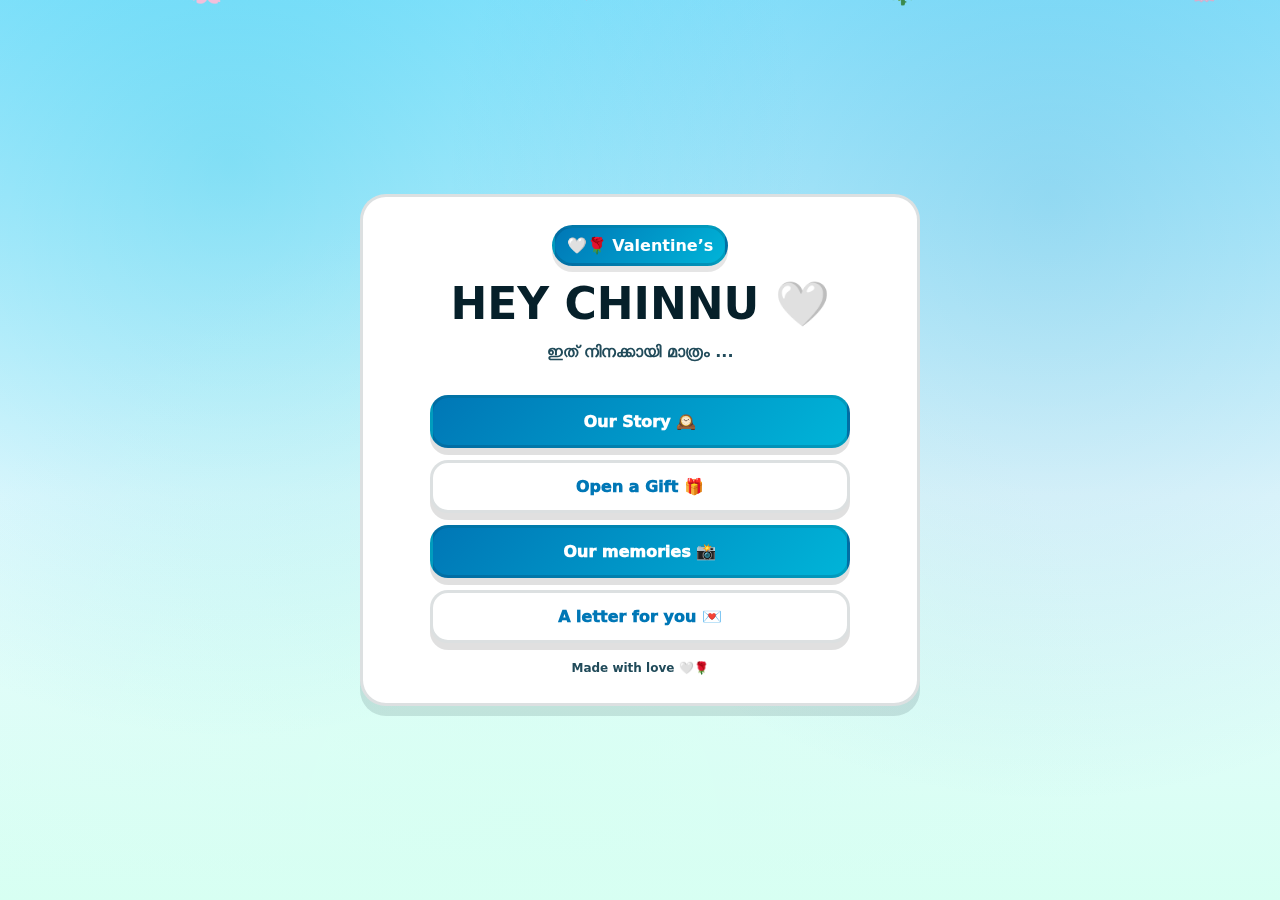
<file: index.html>
<!doctype html>
<html lang="en">
<head>
  <meta charset="utf-8" />
  <meta name="viewport" content="width=device-width, initial-scale=1, viewport-fit=cover" />
  <meta name="theme-color" content="#0a0a1a" />
  <meta name="apple-mobile-web-app-capable" content="yes">
  <meta name="apple-mobile-web-app-status-bar-style" content="black-translucent">
  <title>For Chinnu 🤍🌹</title>
  <link rel="stylesheet" href="style.css" />
</head>
<body>
  <div class="sky" aria-hidden="true">
    <div class="cloud c1"></div>
    <div class="cloud c2"></div>
    <div class="cloud c3"></div>
  </div>

  <div id="flowers" aria-hidden="true"></div>

  <main class="card home">
    <div class="badge">🤍🌹 Valentine’s</div>

    <h1 class="title">HEY CHINNU 🤍</h1>
    <p class="subtitle">
      ഇത് നിനക്കായി മാത്രം ...
    </p>

    <div class="button-grid">
      <a class="btn" href="story.html">Our Story 🕰️</a>
      <a class="btn btn-ghost" href="gift.html">Open a Gift 🎁</a>
      <a class="btn" href="gallery.html" id="memoriesLink">Our memories 📸</a>
      <a class="btn btn-ghost" href="notes.html">A letter for you 💌</a>
     
    </div>

    <p class="tiny">Made with love 🤍🌹</p>
  </main>

  <div id="toast" class="toast" role="status" aria-live="polite"></div>
<!-- Surprise Envelope Modal -->
<div id="envelopeModal" class="modal" aria-hidden="true">
  <div class="modal-backdrop" id="closeEnvelope"></div>

  <div class="envelope-wrap" role="dialog" aria-modal="true" aria-label="Surprise">
    <button class="modal-x" id="closeEnvelopeX" aria-label="Close">×</button>

    <div class="envelope" id="envelope">
      <div class="env-back"></div>
      <div class="env-paper">
        <div class="paper-text">I LOVE YOU BABY 🤍🌹</div>
      </div>
      <div class="env-front"></div>
      <div class="env-flap"></div>
      <div class="env-heart">❤</div>
    </div>

    <p class="hint">Tap the envelope to open 💌</p>
  </div>
</div>
  <script src="script.js"></script>
</body>
</html>
</file>
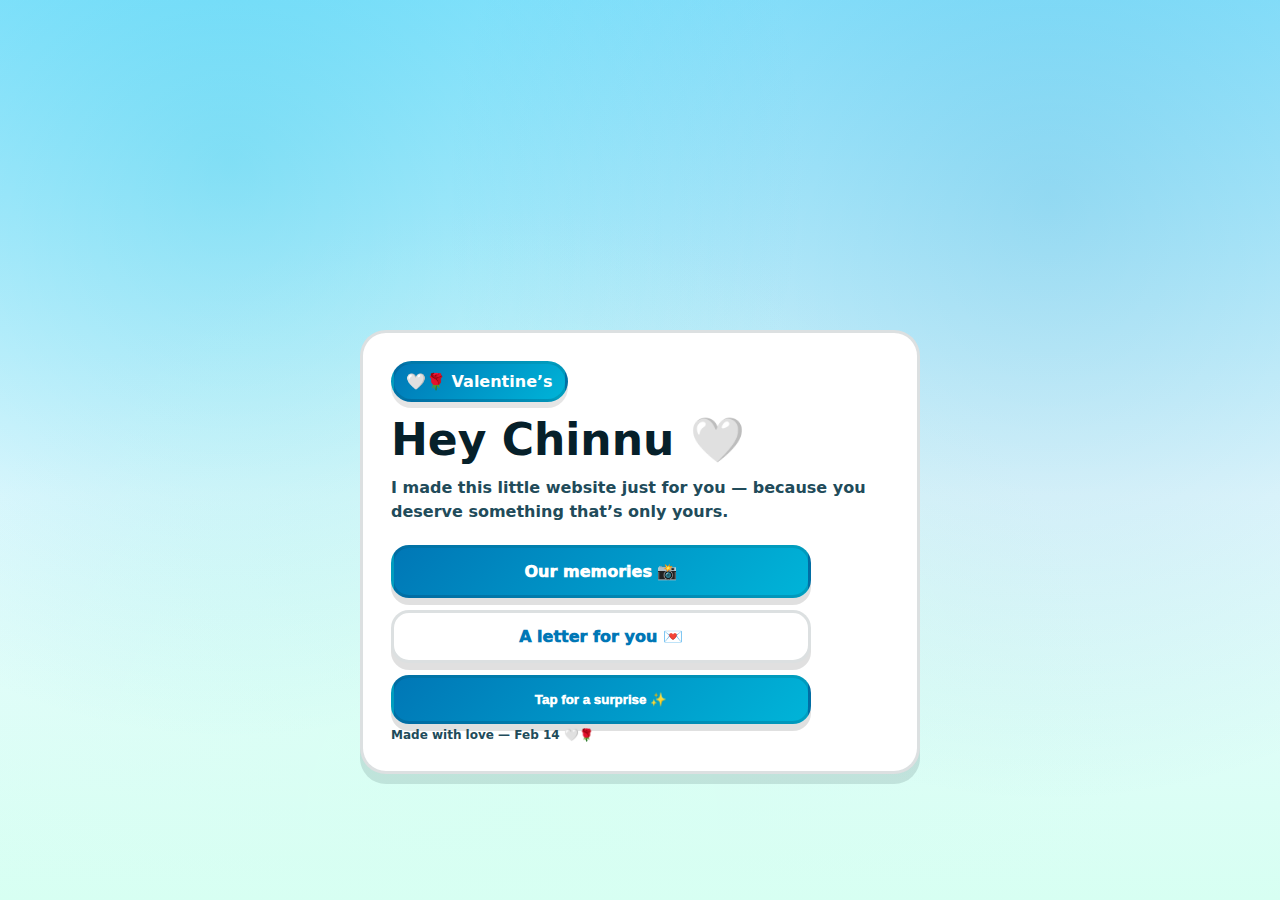
<file: gallery.html>
<!doctype html>
<html lang="en">
<head>
  <meta charset="utf-8" />
  <meta name="viewport" content="width=device-width, initial-scale=1" />
  <title>For Chinnu 🤍🌹</title>
  <link rel="stylesheet" href="style.css" />
</head>
<body>
  <div class="bg-petals" aria-hidden="true"></div>

  <main class="card">
    <div class="badge">🤍🌹 Valentine’s</div>

    <h1>Hey Chinnu 🤍</h1>
    <p class="subtitle">
      I made this little website just for you — because you deserve something that’s only yours.
    </p>

    <div class="button-grid">
      <a class="btn" href="gallery.html">Our memories 📸</a>
      <a class="btn btn-ghost" href="notes.html">A letter for you 💌</a>
      <button class="btn" id="surpriseBtn" type="button">Tap for a surprise ✨</button>
    </div>

    <div class="footer">
      <span class="tiny">Made with love — Feb 14 🤍🌹</span>
    </div>
  </main>

  <div id="toast" class="toast" role="status" aria-live="polite"></div>

  <script src="script.js"></script>
</body>
</html>
</file>
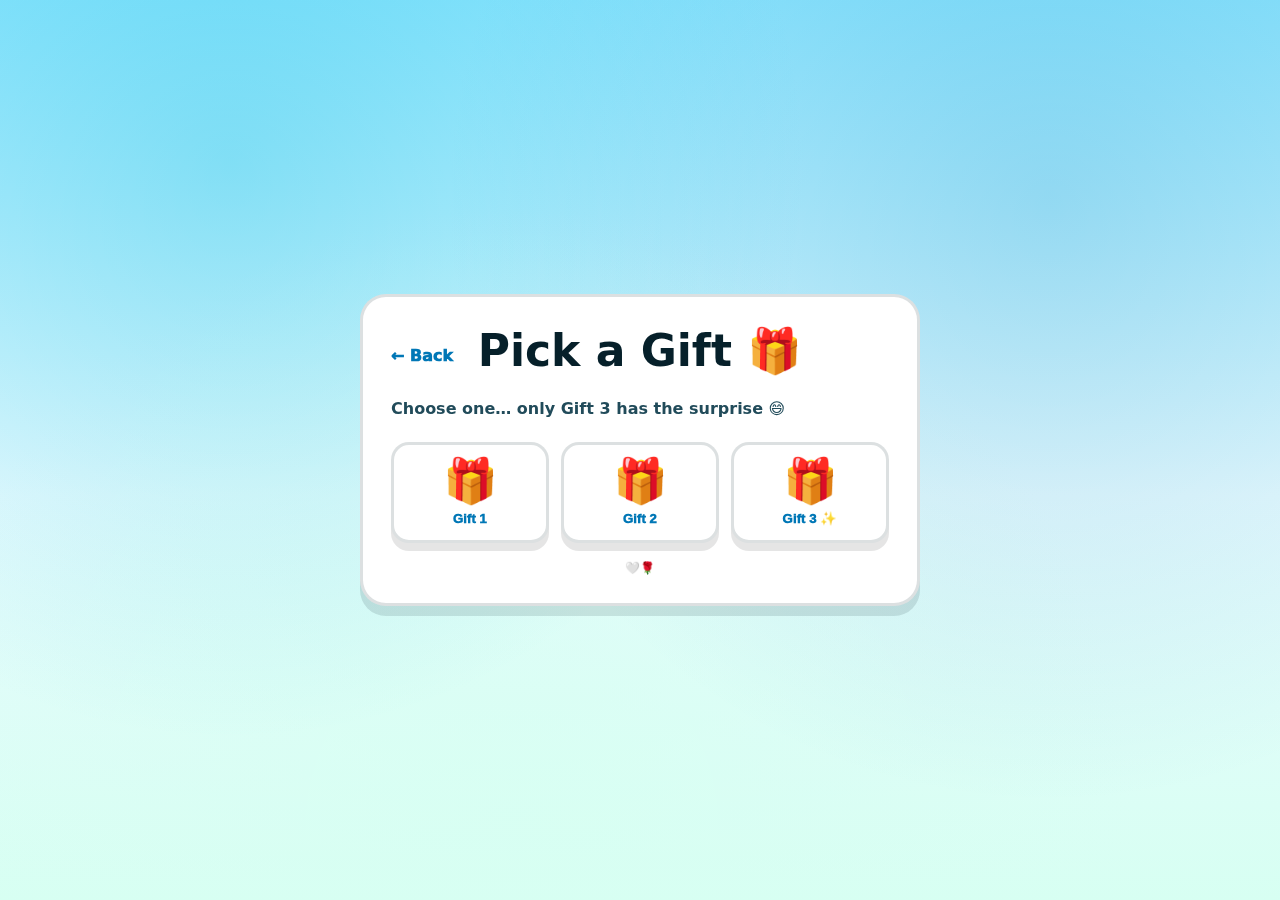
<file: gift.html>
<!doctype html>
<html lang="en">
<head>
  <meta charset="utf-8" />
  <meta name="viewport" content="width=device-width, initial-scale=1" />
  <title>Open a Gift 🎁</title>

  <link rel="preconnect" href="https://fonts.googleapis.com">
  <link rel="preconnect" href="https://fonts.gstatic.com" crossorigin>
  <link href="https://fonts.googleapis.com/css2?family=Noto+Sans+Malayalam:wght@400;700;900&display=swap" rel="stylesheet">

  <link rel="stylesheet" href="style.css" />
</head>
<body>
  <div class="sky" aria-hidden="true">
    <div class="cloud c1"></div>
    <div class="cloud c2"></div>
    <div class="cloud c3"></div>
  </div>

  <div id="flowers" aria-hidden="true"></div>

  <main class="card">
    <div class="topbar">
      <a class="link" href="index.html">← Back</a>
      <h1>Pick a Gift 🎁</h1>
      <span></span>
    </div>

    <p class="subtitle">Choose one… only <b>Gift 3</b> has the surprise 😄</p>

    <div class="gifts" id="gifts">
      <button class="gift" data-g="1" type="button">
        <div class="gift-box">🎁</div>
        <div class="gift-label">Gift 1</div>
      </button>

      <button class="gift" data-g="2" type="button">
        <div class="gift-box">🎁</div>
        <div class="gift-label">Gift 2</div>
      </button>

      <button class="gift gift-special" data-g="3" type="button">
        <div class="gift-box">🎁</div>
        <div class="gift-label">Gift 3 ✨</div>
      </button>
    </div>

    <div class="gift-result" id="giftResult" hidden>
      <h2 id="giftTitle">💝</h2>
      <p id="giftText" class="subtitle"></p>

      <!-- ONLY for Gift 3 -->
      <button class="btn" id="openGiftSurprise" type="button" hidden>Open Surprise 💌</button>

      <div style="height:10px"></div>
      <button class="btn btn-ghost" id="giftAgain" type="button">Try again ✨</button>
    </div>

    <p class="tiny">🤍🌹</p>
  </main>

  <!-- Envelope Popup -->
  <div class="modal" id="giftEnvelopeModal" aria-hidden="true">
    <div class="modal-backdrop" id="closeGiftEnvelope"></div>

    <div class="modal-card">
      <button class="modal-x" id="closeGiftEnvelopeX" type="button">×</button>

      <div class="envelope" id="giftEnvelope">
        <div class="env-top"></div>
        <div class="env-paper">
          <div class="env-text">I LOVE YOU BABY 🤍🌹</div>
        </div>
        <div class="env-bottom"></div>
        <div class="env-seal">💗</div>
      </div>

      <p class="tiny center">Tap the envelope 💌</p>
    </div>
  </div>

  <div id="toast" class="toast" role="status" aria-live="polite"></div>
  <script src="gift.js"></script>
</body>
</html>
</file>
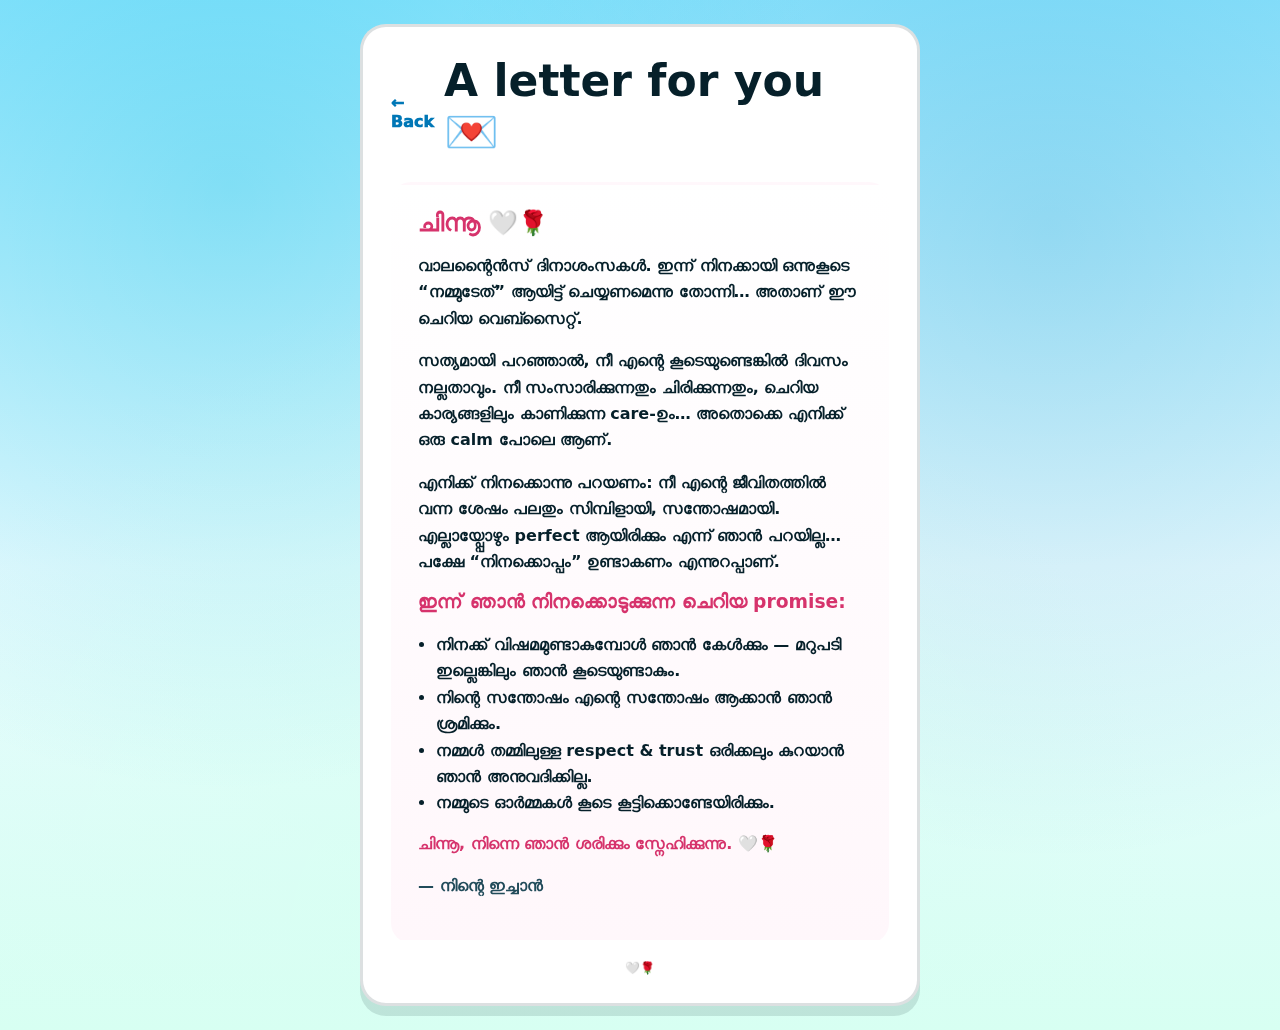
<file: notes.html>
<!doctype html>
<html lang="en">
<head>
  <meta charset="utf-8" />
  <meta name="viewport" content="width=device-width, initial-scale=1" />
  <title>A Letter for Chinnu 💌</title>
  <link rel="stylesheet" href="style.css" />
</head>
<body>
  <div class="sky" aria-hidden="true">
    <div class="cloud c1"></div>
    <div class="cloud c2"></div>
    <div class="cloud c3"></div>
  </div>

  <div id="flowers" aria-hidden="true"></div>

  <main class="card">
    <div class="topbar">
      <a class="link" href="index.html">← Back</a>
      <h1>A letter for you 💌</h1>
      <span></span>
    </div>

    <div class="note">
      <h2>ചിന്നൂ 🤍🌹</h2>

      <p>
        വാലന്റൈൻസ് ദിനാശംസകൾ.
        ഇന്ന് നിനക്കായി ഒന്നുകൂടെ “നമ്മുടേത്” ആയിട്ട് ചെയ്യണമെന്നു തോന്നി… അതാണ് ഈ ചെറിയ വെബ്സൈറ്റ്.
      </p>

      <p>
        സത്യമായി പറഞ്ഞാൽ, നീ എന്റെ കൂടെയുണ്ടെങ്കിൽ ദിവസം നല്ലതാവും.
        നീ സംസാരിക്കുന്നതും ചിരിക്കുന്നതും, ചെറിയ കാര്യങ്ങളിലും കാണിക്കുന്ന care-ഉം…
        അതൊക്കെ എനിക്ക് ഒരു calm പോലെ ആണ്.
      </p>

      <p>
        എനിക്ക് നിനക്കൊന്നു പറയണം: നീ എന്റെ ജീവിതത്തിൽ വന്ന ശേഷം പലതും സിമ്പിളായി, സന്തോഷമായി.
        എല്ലായ്പ്പോഴും perfect ആയിരിക്കും എന്ന് ഞാൻ പറയില്ല… പക്ഷേ
        “നിനക്കൊപ്പം” ഉണ്ടാകണം എന്നുറപ്പാണ്.
      </p>

      <h3>ഇന്ന് ഞാൻ നിനക്കൊടുക്കുന്ന ചെറിയ promise:</h3>
      <ul>
        <li>നിനക്ക് വിഷമമുണ്ടാകുമ്പോൾ ഞാൻ കേൾക്കും — മറുപടി ഇല്ലെങ്കിലും ഞാൻ കൂടെയുണ്ടാകും.</li>
        <li>നിന്റെ സന്തോഷം എന്റെ സന്തോഷം ആക്കാൻ ഞാൻ ശ്രമിക്കും.</li>
        <li>നമ്മൾ തമ്മിലുള്ള respect & trust ഒരിക്കലും കുറയാൻ ഞാൻ അനുവദിക്കില്ല.</li>
        <li>നമ്മുടെ ഓർമ്മകൾ കൂടെ കൂട്ടിക്കൊണ്ടേയിരിക്കും.</li>
      </ul>

      <p class="ending">ചിന്നൂ, നിന്നെ ഞാൻ ശരിക്കും സ്നേഹിക്കുന്നു. 🤍🌹</p>
      <p class="sign">— നിന്റെ ഇച്ചാൻ</p>
    </div>

    <p class="tiny">🤍🌹</p>
  </main>

  <script src="script.js"></script>
</body>
</html>
</file>
<file: style.css>
:root{
  /* Ocean background */
  --bgSky1:#8fe6ff;      /* light aqua sky */
  --bgSky2:#e8fbff;      /* soft mist */
  --bgPink:#d7fff2;      /* sea-foam instead of pink */

  /* UI colors */
  --card:#ffffff;        /* keep white for readable text */
  --text:#06202a;        /* deep navy text */
  --muted:#214b5a;

  /* Ocean accents (replaces red) */
  --red:#0077b6;         /* ocean blue */
  --red2:#00b4d8;        /* bright aqua */

  --border:rgba(6,32,42,.14);
  --shadow: 0 10px 0 rgba(6,32,42,.12);
  --radius: 26px;
}

*{ box-sizing:border-box; }

body{
  margin:0;
  min-height:100vh;
  font-family: ui-rounded, "Comic Neue", "Baloo 2", system-ui, -apple-system, Segoe UI, Roboto, Arial, sans-serif;
  color:var(--text);
  background:
  radial-gradient(circle at 18% 18%, rgba(0,180,216,.25) 0%, transparent 45%),
  radial-gradient(circle at 82% 22%, rgba(0,119,182,.18) 0%, transparent 48%),
  radial-gradient(circle at 40% 92%, rgba(215,255,242,.75) 0%, transparent 55%),
  linear-gradient(var(--bgSky1), var(--bgSky2) 55%, var(--bgPink));
  overflow-x: hidden;
  display:grid;
  place-items:center;
  padding:24px;
}

/* Animated Sky */
.sky{
  position: fixed;
  inset: 0;
  z-index: 0;
  pointer-events:none;
}

.cloud{
  position:absolute;
  width: 240px;
  height: 86px;
  background: #fff;
  border: 3px solid var(--border);
  border-radius: 999px;
  filter: drop-shadow(0 12px 0 rgba(0,0,0,.06));
  opacity: .95;
}
.cloud::before, .cloud::after{
  content:"";
  position:absolute;
  background:#fff;
  border: 3px solid var(--border);
  border-radius: 999px;
}
.cloud::before{
  width: 96px; height: 96px;
  left: 34px; top: -38px;
}
.cloud::after{
  width: 128px; height: 128px;
  left: 110px; top: -58px;
}

.c1{ top: 12%; left: -300px; animation: drift 26s linear infinite; }
.c2{ top: 24%; left: -380px; animation: drift 38s linear infinite; transform: scale(.85); opacity:.85; }
.c3{ top: 7%;  left: -460px; animation: drift 52s linear infinite; transform: scale(.7); opacity:.75; }

@keyframes drift{
  from { transform: translateX(0) scale(1); }
  to   { transform: translateX(calc(100vw + 700px)) scale(1); }
}

/* Falling flowers */
#flowers{
  position: fixed;
  inset: 0;
  pointer-events:none;
  z-index: 1;
}

.flower{
  position: absolute;
  top: -40px;
  will-change: transform;
  animation-name: fall, sway;
  animation-timing-function: linear, ease-in-out;
  animation-iteration-count: 1, infinite;
}

@keyframes fall{
  to { transform: translateY(110vh) rotate(360deg); }
}
@keyframes sway{
  0%,100% { margin-left: 0; }
  50%     { margin-left: 40px; }
}

/* Content card */
.card{
  position: relative;
  z-index: 2;
  width:min(560px, 100%);
  background: var(--card);
  border: 3px solid var(--border);
  border-radius: var(--radius);
  box-shadow: var(--shadow);
  padding: 28px;
}
.card.wide{ width:min(980px, 100%); }

/* Home centered */
.card.home{
  text-align: center;
  display: flex;
  flex-direction: column;
  align-items: center;
}

.badge{
  display:inline-flex;
  align-items:center;
  gap:8px;
  font-weight:900;
  color:#fff;
  background: linear-gradient(135deg, var(--red), var(--red2));
  padding:8px 12px;
  border-radius: 999px;
  border: 3px solid var(--border);
  box-shadow: 0 6px 0 rgba(0,0,0,.10);
  margin-bottom: 12px;
}

h1{
  margin:0 0 10px;
  font-size: clamp(28px, 4vw, 44px);
}
.subtitle{
  margin:0 0 22px;
  color:var(--muted);
  line-height:1.45;
  font-weight: 600;
}

.button-grid{
  display:grid;
  gap:12px;
  margin-top:10px;
  width: 100%;
  max-width: 420px;
}

.btn{
  display:inline-flex;
  align-items:center;
  justify-content:center;
  text-decoration:none;
  padding:14px 16px;
  border-radius: 18px;
  border: 3px solid var(--border);
  background: linear-gradient(135deg, var(--red), var(--red2));
  color:#fff;
  font-weight: 1000;
  cursor:pointer;
  box-shadow: 0 7px 0 rgba(0,0,0,.12);
  transition: transform .12s ease;
}
.btn:hover{ transform: translateY(-2px); }
.btn:active{ transform: translateY(2px); }

.btn-ghost{
  background: #fff;
  color: var(--red);
}

.tiny{
  margin:18px 0 0;
  font-size: 12px;
  color: var(--muted);
  text-align:center;
  font-weight:800;
}

/* Top bar */
.topbar{
  display:grid;
  grid-template-columns: 1fr auto 1fr;
  align-items:center;
  gap:10px;
  margin-bottom: 10px;
}
.link{
  color: var(--red);
  text-decoration:none;
  font-weight:1000;
}
.link:hover{ text-decoration:underline; }

/* Gallery */
.gallery{
  margin-top:16px;
  display:grid;
  grid-template-columns: repeat(auto-fit, minmax(180px, 1fr));
  gap:12px;
}
.gallery img{
  width:100%;
  aspect-ratio: 3 / 4;
  object-fit: cover;
  object-position: center top;
  border-radius: 18px;
  border: 3px solid var(--border);
  box-shadow: 0 8px 0 rgba(0,0,0,.10);
}

/* Mobile: show full portrait photos */
@media (max-width: 600px){
  .gallery{ grid-template-columns: repeat(2, 1fr); }
  .gallery img{
    aspect-ratio: 3 / 4;
    object-fit: cover;
    object-position: center top;
    background:#fff;
    display:block;
  }
}

/* ===== Slideshow (when music plays) ===== */
.slideshow-overlay{
  position: fixed;
  inset: 0;
  z-index: 3000;
  background: #000;
  display: flex;
  align-items: center;
  justify-content: center;
  opacity: 0;
  pointer-events: none;
  transition: opacity .6s ease;
}
.slideshow-overlay.active{
  opacity: 1;
  pointer-events: all;
}

.slideshow-overlay img{
  position: absolute;
  width: 70vw;
  max-width: 420px;
  aspect-ratio: 3 / 4;
  object-fit: cover;
  object-position: center top;
  border-radius: 16px;
  opacity: 0;
  transform: scale(1.04);
  transition: opacity 1s ease, transform 4s ease;
  box-shadow: 0 0 60px rgba(255,255,255,0.08);
}
.slideshow-overlay img.slide-active{
  opacity: 1;
  transform: scale(1);
}

.slideshow-caption{
  position: absolute;
  bottom: 40px;
  left: 0;
  right: 0;
  text-align: center;
  color: #fff;
  font-weight: 900;
  font-size: 22px;
  text-shadow: 0 2px 12px rgba(0,0,0,.7);
  opacity: 0;
  transition: opacity .8s ease;
  pointer-events: none;
}
.slideshow-overlay.active .slideshow-caption{
  opacity: 1;
}

.slideshow-counter{
  position: absolute;
  top: 20px;
  right: 24px;
  color: rgba(255,255,255,.6);
  font-weight: 800;
  font-size: 14px;
}

.slideshow-close{
  position: absolute;
  top: 16px;
  left: 16px;
  width: 48px;
  height: 48px;
  border-radius: 50%;
  border: 2px solid rgba(255,255,255,.3);
  background: rgba(0,0,0,.5);
  color: #fff;
  font-size: 24px;
  font-weight: 900;
  cursor: pointer;
  z-index: 10;
  display: grid;
  place-items: center;
  backdrop-filter: blur(4px);
  transition: background .2s;
}
.slideshow-close:hover{
  background: rgba(255,255,255,.2);
}

.slideshow-hearts{
  position: absolute;
  inset: 0;
  pointer-events: none;
  overflow: hidden;
}
.slideshow-hearts .s-heart{
  position: absolute;
  bottom: -40px;
  font-size: 20px;
  opacity: 0.5;
  animation: s-float 6s ease-in infinite;
}
@keyframes s-float{
  0%{ transform: translateY(0) rotate(0); opacity: .5; }
  100%{ transform: translateY(-110vh) rotate(45deg); opacity: 0; }
}

/* Note */
.note{
  margin-top: 14px;
  padding: 24px;
  border: 3px solid transparent;
  border-radius: 20px;
  background: linear-gradient(180deg, #ffffff, #fff7fb);
  position: relative;
  overflow: hidden;
  animation: note-glow 3s ease-in-out infinite;
}

/* Glowing border animation */
@keyframes note-glow{
  0%, 100%{ box-shadow: 0 0 15px rgba(255,75,130,.15), 0 8px 0 rgba(0,0,0,.08); border-color: rgba(255,75,130,.2); }
  50%{ box-shadow: 0 0 30px rgba(255,75,130,.35), 0 8px 0 rgba(0,0,0,.08); border-color: rgba(255,75,130,.5); }
}

/* Shimmer sweep across the note */
.note::before{
  content: '';
  position: absolute;
  top: 0; left: -100%;
  width: 100%; height: 100%;
  background: linear-gradient(90deg, transparent, rgba(255,255,255,.4), transparent);
  animation: note-shimmer 4s ease-in-out infinite;
  pointer-events: none;
  z-index: 0;
}
@keyframes note-shimmer{
  0%{ left: -100%; }
  50%{ left: 100%; }
  100%{ left: 100%; }
}

.note > *{ position: relative; z-index: 1; }

/* Pulsing title */
.note h2{
  margin: 0 0 10px;
  color: #d6336c;
  animation: note-pulse 2.5s ease-in-out infinite;
}
@keyframes note-pulse{
  0%, 100%{ transform: scale(1); }
  50%{ transform: scale(1.03); }
}

.note h3{
  margin-top: 14px;
  color: #d6336c;
  animation: note-pulse 3s ease-in-out infinite;
}

/* Paragraphs and list items fade in and float */
.note p, .note li{
  line-height: 1.65;
  font-weight: 700;
  animation: note-float 4s ease-in-out infinite;
}
.note p:nth-child(2){ animation-delay: 0s; }
.note p:nth-child(3){ animation-delay: 0.5s; }
.note p:nth-child(4){ animation-delay: 1s; }
.note li:nth-child(1){ animation-delay: 0.2s; }
.note li:nth-child(2){ animation-delay: 0.5s; }
.note li:nth-child(3){ animation-delay: 0.8s; }
.note li:nth-child(4){ animation-delay: 1.1s; }

@keyframes note-float{
  0%, 100%{ transform: translateY(0); }
  50%{ transform: translateY(-3px); }
}

.note ul{ margin: 10px 0 0; padding-left: 18px; }

/* Ending line with heartbeat */
.ending{
  margin-top: 14px;
  font-weight: 1000;
  color: #d6336c;
  animation: heartbeat 1.5s ease-in-out infinite;
}
@keyframes heartbeat{
  0%, 100%{ transform: scale(1); }
  14%{ transform: scale(1.05); }
  28%{ transform: scale(1); }
  42%{ transform: scale(1.03); }
}

.sign{
  margin-top: 6px;
  color: var(--muted);
  font-weight: 900;
  animation: note-float 3s ease-in-out infinite;
  animation-delay: 0.5s;
}

/* Toast */
.toast{
  position: fixed;
  left: 50%;
  bottom: 22px;
  transform: translateX(-50%);
  background: #fff;
  border: 3px solid var(--border);
  padding: 10px 14px;
  border-radius: 999px;
  box-shadow: 0 8px 0 rgba(0,0,0,.10);
  opacity: 0;
  pointer-events:none;
  transition: opacity .2s ease;
  font-weight:1000;
  color: var(--red);
  z-index: 3;
}
.toast.show{ opacity: 1; }

/* ===== Envelope Modal ===== */
.modal{
  position: fixed;
  inset: 0;
  display: none;
  z-index: 999;
}
.modal.show{ display: block; }

.modal-backdrop{
  position:absolute;
  inset:0;
  background: rgba(0,0,0,.25);
  backdrop-filter: blur(2px);
}

.envelope-wrap{
  position: relative;
  z-index: 1;
  width: min(420px, 92vw);
  margin: 18vh auto 0;
  text-align: center;
}

.modal-x{
  position:absolute;
  right: 0;
  top: -52px;
  width: 44px;
  height: 44px;
  border-radius: 999px;
  border: 3px solid var(--border);
  background: #fff;
  font-size: 22px;
  font-weight: 1000;
  cursor: pointer;
  box-shadow: 0 8px 0 rgba(0,0,0,.10);
}

.hint{
  margin-top: 14px;
  font-weight: 900;
  color: var(--muted);
}

.envelope{
  position: relative;
  overflow: hidden;   /* ✅ hide paper when closed */
  width: 320px;
  height: 210px;
  margin: 0 auto;
  cursor: pointer;
  transform: translateY(0);
  transition: transform .18s ease;
}
.envelope:active{ transform: translateY(2px); }

/* layers */
.env-back{
  position:absolute;
  inset:0;
  background: #fff;
  border: 3px solid var(--border);
  border-radius: 20px;
  box-shadow: 0 10px 0 rgba(0,0,0,.10);
  z-index: 1;
}

/* paper starts hidden */
.env-paper{
  position:absolute;
  left: 22px;
  right: 22px;
  bottom: 16px;
  height: 145px;
  background: #fff;
  border: 3px solid var(--border);
  border-radius: 16px;

  transform: translateY(500px);  /* ✅ hidden inside */
  transition: transform .55s ease;

  display:flex;
  align-items:center;
  justify-content:center;
  padding: 16px;

  z-index: 2;
}

.paper-text{
  font-weight: 1000;
  font-size: 22px;
  color: var(--red);
  letter-spacing: .5px;
}

/* front cover hides paper */
.env-front{
  position:absolute;
  inset:0;
  border-radius: 20px;
  overflow:hidden;          /* ✅ hides paper behind it */
  pointer-events:none;
  z-index: 3;
}
.env-front::before{
  content:"";
  position:absolute;
  left:0; right:0; bottom:0;
  height: 72%;
  background:
    linear-gradient(135deg, transparent 50%, rgba(255,59,107,.18) 50%) left,
    linear-gradient(225deg, transparent 50%, rgba(255,59,107,.18) 50%) right;
  background-size: 50% 100%;
  background-repeat:no-repeat;
}

/* flap above all */
.env-flap{
  position:absolute;
  left: 10px; right:10px;
  top: 10px;
  height: 115px;
  background: linear-gradient(135deg, rgba(255,59,107,.25), rgba(255,122,162,.18));
  border: 3px solid var(--border);
  border-bottom: none;
  border-radius: 18px 18px 14px 14px;
  transform-origin: top center;
  transform: rotateX(0deg);
  transition: transform .55s ease;
  z-index: 4;
}

/* heart seal */
.env-heart{
  position:absolute;
  left: 50%;
  bottom: 34px;
  transform: translateX(-50%);
  width: 44px;
  height: 44px;
  border-radius: 999px;
  background: linear-gradient(135deg, var(--red), var(--red2));
  border: 3px solid var(--border);
  display:grid;
  place-items:center;
  color:#fff;
  font-size: 20px;
  box-shadow: 0 8px 0 rgba(0,0,0,.10);
  z-index: 5;
}

/* open state */
.envelope.open .env-flap{ transform: rotateX(165deg); }
.envelope.open .env-paper{ transform: translateY(-14px); }

@media (max-width: 420px){
  .envelope{ width: 280px; height: 190px; }
  .paper-text{ font-size: 20px; }
}
.music-btn{
  position: fixed;
  right: 14px;
  bottom: 14px;
  z-index: 1000;
  border: 3px solid var(--border);
  background: #fff;
  border-radius: 999px;
  padding: 10px 14px;
  font-weight: 1000;
  cursor: pointer;
  box-shadow: 0 8px 0 rgba(0,0,0,.10);
}
#musicBtn{
  max-width: 260px;
  margin: 8px auto 14px;
}
/* ===== Timeline ===== */
.timeline{
  margin-top: 10px;
  position: relative;
  padding-left: 18px;
}
.timeline::before{
  content:"";
  position:absolute;
  left: 8px;
  top: 0;
  bottom: 0;
  width: 4px;
  border-radius: 999px;
  background: rgba(255,59,107,.35);
}
.t-item{
  display:grid;
  grid-template-columns: 18px 1fr;
  gap: 12px;
  margin: 14px 0;
}
.t-dot{
  width: 16px;
  height: 16px;
  border-radius: 999px;
  background: linear-gradient(135deg, var(--red), var(--red2));
  border: 3px solid var(--border);
  box-shadow: 0 6px 0 rgba(0,0,0,.10);
  margin-top: 10px;
}
.t-card{
  border: 3px solid var(--border);
  border-radius: 18px;
  padding: 14px;
  background: linear-gradient(180deg, #fff, #fff7fb);
  box-shadow: 0 8px 0 rgba(0,0,0,.06);
}
.t-date{
  font-weight: 1000;
  color: var(--red);
  margin-bottom: 6px;
}
.t-text{
  font-weight: 700;
  color: var(--text);
  line-height: 1.6;
}

/* ===== Gift game ===== */
.gifts{
  display:grid;
  grid-template-columns: repeat(3, 1fr);
  gap: 12px;
  margin-top: 8px;
}
.gift{
  border: 3px solid var(--border);
  border-radius: 18px;
  background: #fff;
  box-shadow: 0 8px 0 rgba(0,0,0,.10);
  padding: 14px 10px;
  cursor:pointer;
  transition: transform .12s ease;
}
.gift:hover{ transform: translateY(-2px); }
.gift:active{ transform: translateY(2px); }

.gift-box{
  font-size: 44px;
  line-height: 1;
}
.gift-label{
  margin-top: 8px;
  font-weight: 1000;
  color: var(--red);
}
.gift-result{
  margin-top: 16px;
  border: 3px solid var(--border);
  border-radius: 20px;
  background: linear-gradient(180deg, #fff, #fff7fb);
  padding: 16px;
  box-shadow: 0 8px 0 rgba(0,0,0,.06);
  text-align:center;
}

/* ===== Lightbox ===== */
.lightbox{
  position: fixed;
  inset: 0;
  display: none;
  z-index: 2000;
}
.lightbox.show{ display:block; }

.lightbox-backdrop{
  position:absolute;
  inset:0;
  background: rgba(0,0,0,.55);
  backdrop-filter: blur(2px);
}

.lb-img{
  position:absolute;
  left: 50%;
  top: 50%;
  transform: translate(-50%, -50%);
  max-width: 92vw;
  max-height: 82vh;
  border-radius: 18px;
  border: 3px solid rgba(255,255,255,.35);
  background:#fff;
}

.lb-btn{
  position:absolute;
  top: 50%;
  transform: translateY(-50%);
  width: 48px;
  height: 48px;
  border-radius: 999px;
  border: 3px solid rgba(255,255,255,.35);
  background: rgba(0,0,0,.25);
  color: #fff;
  font-size: 30px;
  font-weight: 1000;
  cursor:pointer;
}

.lb-prev{ left: 12px; }
.lb-next{ right: 12px; }

.lb-x{
  top: 16px;
  right: 16px;
  transform: none;
  font-size: 28px;
}

@media (max-width: 600px){
  .gifts{ grid-template-columns: 1fr; }
  .lb-btn{ width: 44px; height: 44px; }
}
/* ===== Memory cards (Story page) ===== */
.memories-menu{
  display:grid;
  gap:14px;
  margin-top: 14px;
}

.memory-card{
  display:grid;
  grid-template-columns: 64px 1fr auto;
  gap: 12px;
  align-items:center;
  text-decoration:none;
  color: var(--text);
  border: 3px solid var(--border);
  border-radius: 20px;
  background: linear-gradient(180deg, rgba(255,255,255,.95), rgba(255,255,255,.82));
  box-shadow: 0 8px 0 rgba(0,0,0,.08);
  padding: 14px;
  transition: transform .12s ease;
}
.memory-card:hover{ transform: translateY(-2px); }
.memory-card:active{ transform: translateY(2px); }

.memory-emoji{
  width: 54px;
  height: 54px;
  display:grid;
  place-items:center;
  font-size: 28px;
  border-radius: 16px;
  background: linear-gradient(135deg, var(--red2), var(--red));
  color:#fff;
  border: 3px solid rgba(0,0,0,.10);
}

.memory-title{
  font-weight: 1000;
  color: var(--red2);
  margin-bottom: 4px;
}
.memory-sub{
  font-weight: 700;
  color: var(--muted);
  line-height: 1.4;
}
.memory-go{
  font-weight: 1000;
  color: var(--red2);
}
/* ===== Memory cards (Story page) ===== */
.memories-menu{
  display:grid;
  gap:14px;
  margin-top: 14px;
}
.memory-card{
  display:grid;
  grid-template-columns: 64px 1fr auto;
  gap: 12px;
  align-items:center;
  text-decoration:none;
  color: var(--text);
  border: 3px solid var(--border);
  border-radius: 20px;
  background: linear-gradient(180deg, rgba(255,255,255,.95), rgba(255,255,255,.82));
  box-shadow: 0 8px 0 rgba(0,0,0,.08);
  padding: 14px;
  transition: transform .12s ease;
}
.memory-card:hover{ transform: translateY(-2px); }
.memory-card:active{ transform: translateY(2px); }
.memory-emoji{
  width: 54px;
  height: 54px;
  display:grid;
  place-items:center;
  font-size: 28px;
  border-radius: 16px;
  background: linear-gradient(135deg, var(--red2), var(--red));
  color:#fff;
  border: 3px solid rgba(0,0,0,.10);
}
.memory-title{ font-weight: 1000; color: var(--red2); margin-bottom: 4px; }
.memory-sub{ font-weight: 700; color: var(--muted); line-height: 1.4; }
.memory-go{ font-weight: 1000; color: var(--red2); }

/* ===== Secret Keypad Modal ===== */
.kmodal{
  position: fixed;
  inset: 0;
  display: none;
  z-index: 2500;
}
.kmodal.show{ display:block; }

.kmodal-backdrop{
  position:absolute;
  inset:0;
  background: rgba(0,0,0,.45);
  backdrop-filter: blur(2px);
}

.kmodal-card{
  position: relative;
  z-index: 1;
  width: min(420px, 92vw);
  margin: 18vh auto 0;
  padding: 18px;
  border-radius: 22px;
  border: 3px solid var(--border);
  background: rgba(255,255,255,.92);
  box-shadow: 0 14px 0 rgba(0,0,0,.14);
  text-align:center;
}

.kmodal-x{
  position:absolute;
  right: 12px;
  top: 12px;
  width: 42px;
  height: 42px;
  border-radius: 999px;
  border: 3px solid var(--border);
  background:#fff;
  font-size: 22px;
  font-weight: 1000;
  cursor:pointer;
  box-shadow: 0 8px 0 rgba(0,0,0,.10);
}

.kmodal-title{
  font-weight: 1000;
  font-size: 24px;
  color: var(--red2);
}
.kmodal-sub{
  margin-top: 6px;
  font-weight: 800;
  color: var(--muted);
}

.kdisplay{
  margin: 14px auto 8px;
  width: 220px;
  height: 52px;
  display:grid;
  place-items:center;
  border-radius: 16px;
  border: 3px solid var(--border);
  background:#fff;
  font-weight: 1000;
  letter-spacing: 10px;
  color: var(--text);
  box-shadow: 0 8px 0 rgba(0,0,0,.08);
}

.kerror{
  margin: 8px 0 2px;
  font-weight: 1000;
  color: #b00020;
}

.keypad{
  display:grid;
  grid-template-columns: repeat(3, 1fr);
  gap: 10px;
  margin: 14px 0 14px;
}

.kbtn{
  padding: 14px 0;
  border-radius: 16px;
  border: 3px solid var(--border);
  background:#fff;
  font-weight: 1000;
  font-size: 18px;
  cursor:pointer;
  box-shadow: 0 8px 0 rgba(0,0,0,.10);
  transition: transform .12s ease;
}
.kbtn:active{ transform: translateY(2px); }

.kbtn-soft{
  background: rgba(0,0,0,.05);
  color: var(--text);
}

.kshake{
  animation: kshake .28s linear 1;
}
@keyframes kshake{
  0%{ transform: translateX(0); }
  25%{ transform: translateX(-10px); }
  50%{ transform: translateX(10px); }
  75%{ transform: translateX(-8px); }
  100%{ transform: translateX(0); }
}
/* ===== Modal base ===== */
.modal{
  position: fixed;
  inset: 0;
  display: none;
  z-index: 2600;
}
.modal.show{ display:block; }

.modal-backdrop{
  position:absolute;
  inset:0;
  background: rgba(0,0,0,.45);
  backdrop-filter: blur(2px);
}

.modal-card{
  position: relative;
  z-index: 1;
  width: min(460px, 92vw);
  margin: 16vh auto 0;
  padding: 18px;
  border-radius: 22px;
  border: 3px solid var(--border);
  background: rgba(255,255,255,.92);
  box-shadow: 0 14px 0 rgba(0,0,0,.14);
  text-align:center;
}

.modal-x{
  position:absolute;
  right: 12px;
  top: 12px;
  width: 42px;
  height: 42px;
  border-radius: 999px;
  border: 3px solid var(--border);
  background:#fff;
  font-size: 22px;
  font-weight: 1000;
  cursor:pointer;
  box-shadow: 0 8px 0 rgba(0,0,0,.10);
}

/* ===== Envelope (Love Theme) ===== */
.envelope{
  width: 300px;
  height: 200px;
  margin: 50px auto 20px;
  position: relative;
  cursor: pointer;
  border-radius: 10px;
  perspective: 1000px; /* For 3D flap feel */
}

/* The Envelope Body (Main Red Box) */
.env-bottom{
  position:absolute;
  inset: 0;
  background: linear-gradient(135deg, #ff758c, #ff7eb3);
  border: 3px solid #d6336c;
  border-radius: 12px;
  box-shadow: 0 12px 20px rgba(214, 51, 108, 0.25);
  z-index: 1;
}

/* The top flap that opens */
.env-top{
  position:absolute;
  left: 0;
  right: 0;
  top: 0;
  height: 110px;
  background: #ff4d6d;
  clip-path: polygon(0 0, 100% 0, 50% 100%);
  border-top-left-radius: 12px;
  border-top-right-radius: 12px;
  z-index: 5; /* On top of paper when closed */
  transform-origin: top center;
  transition: transform .6s cubic-bezier(0.4, 0, 0.2, 1);
  border-bottom: 3px solid #c9184a; /* Fake border for triangle tip */
}

/* The seal sticker */
.env-seal{
  position:absolute;
  left: 50%;
  top: 100px;
  transform: translateX(-50%);
  width: 50px;
  height: 50px;
  border-radius: 50%;
  background: #fff0f3;
  border: 2px solid #a4133c;
  display:grid;
  place-items:center;
  font-size: 24px;
  z-index: 6; /* On top of flap */
  box-shadow: 0 4px 6px rgba(0,0,0,0.1);
  transition: opacity 0.4s;
}

/* The Letter/Paper inside */
.env-paper{
  position:absolute;
  left: 20px;
  right: 20px;
  bottom: 0;
  height: 160px;
  background: #fff;
  border: 2px solid #fab1da;
  border-radius: 8px;
  z-index: 2; /* Inside the envelope (behind flap initially) */
  transition: transform .6s 0.2s cubic-bezier(0.34, 1.56, 0.64, 1); /* Bouncy pop up */
  display:flex;
  flex-direction: column;
  align-items:center;
  justify-content:center;
  padding: 16px;
  text-align: center;
  box-shadow: 0 -4px 10px rgba(0,0,0,0.05);
}

.env-text{
  font-weight: 900;
  font-size: 22px;
  color: #d6336c; /* Deep pink text */
  line-height: 1.3;
  text-shadow: 0 1px 0 rgba(255,255,255,0.8);
}

/* OPEN STATE */
.envelope.open .env-top{
  transform: rotateX(180deg);
  z-index: 0; /* Goes behind paper once open */
}

.envelope.open .env-seal{
  opacity: 0;
  pointer-events: none;
}

.envelope.open .env-paper{
  transform: translateY(-90px) scale(1.05);
  z-index: 4; /* Pops out in front */
}
</file>
